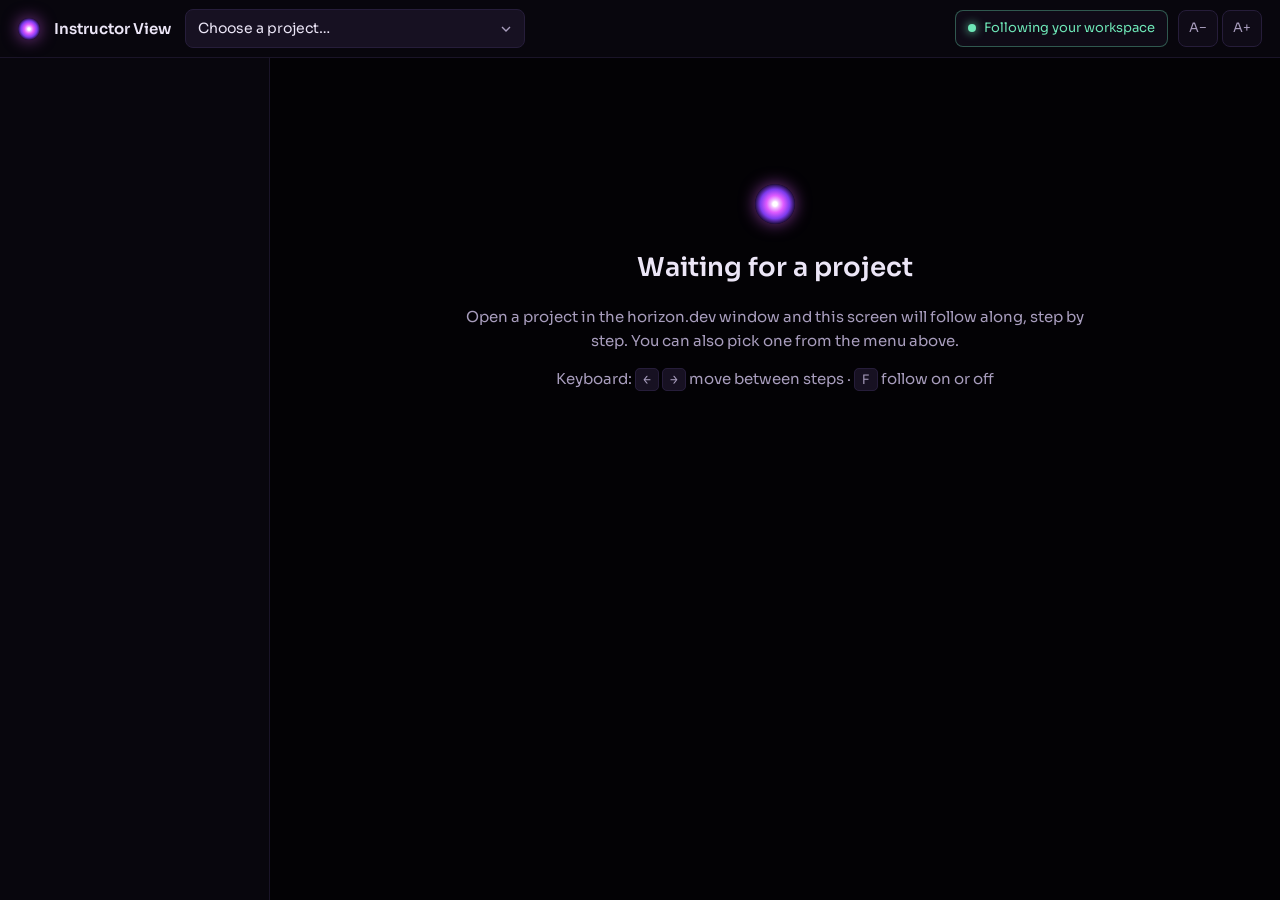
<file: hiamanda-dev/instructor.html>
<!doctype html>
<html lang="en">
<head>
  <meta charset="utf-8">
  <meta name="viewport" content="width=device-width, initial-scale=1">
  <title>Instructor View · horizon.dev</title>
  <meta name="robots" content="noindex">
  <link rel="icon" href="img/favicon.svg" type="image/svg+xml">
  <link rel="preconnect" href="https://fonts.googleapis.com">
  <link rel="preconnect" href="https://fonts.gstatic.com" crossorigin>
  <link href="https://fonts.googleapis.com/css2?family=Bebas+Neue&family=Caveat:wght@600;700&family=Chakra+Petch:wght@500;600&family=Fraunces:ital,opsz,wght@0,9..144,600;1,9..144,500&family=Fredoka:wght@500;600&family=JetBrains+Mono:wght@400;500;600&family=Julius+Sans+One&family=Sora:wght@300;400;500;600;700&display=swap" rel="stylesheet">
  <link rel="stylesheet" href="css/base.css">
  <link rel="stylesheet" href="css/instructor.css">
</head>
<body>
  <header class="it-top">
    <span class="mark" aria-hidden="true"></span>
    <div class="it-brand">Instructor View</div>
    <label class="it-select">
      <span class="sr-only">Project</span>
      <select id="project-select"></select>
    </label>
    <div class="it-top-right">
      <button class="it-jump" id="jump" hidden></button>
      <button class="it-follow is-on" id="follow" aria-pressed="true" title="Keyboard: F">
        <span class="dot"></span><span id="follow-text">Following your workspace</span>
      </button>
      <div class="it-size" role="group" aria-label="Text size">
        <button id="size-down" aria-label="Smaller text">A−</button>
        <button id="size-up" aria-label="Bigger text">A+</button>
      </div>
    </div>
  </header>
  <div class="it-body">
    <nav class="it-rail" id="rail" aria-label="Steps"></nav>
    <main class="it-main" id="main" tabindex="-1"></main>
  </div>
  <div class="toast" id="toast" role="status" aria-live="polite"></div>

  <script src="js/projects.js"></script>
  <script src="js/talk.js"></script>
  <script src="js/worlds.js"></script>
  <script src="js/instructor.js"></script>
</body>
</html>
</file>
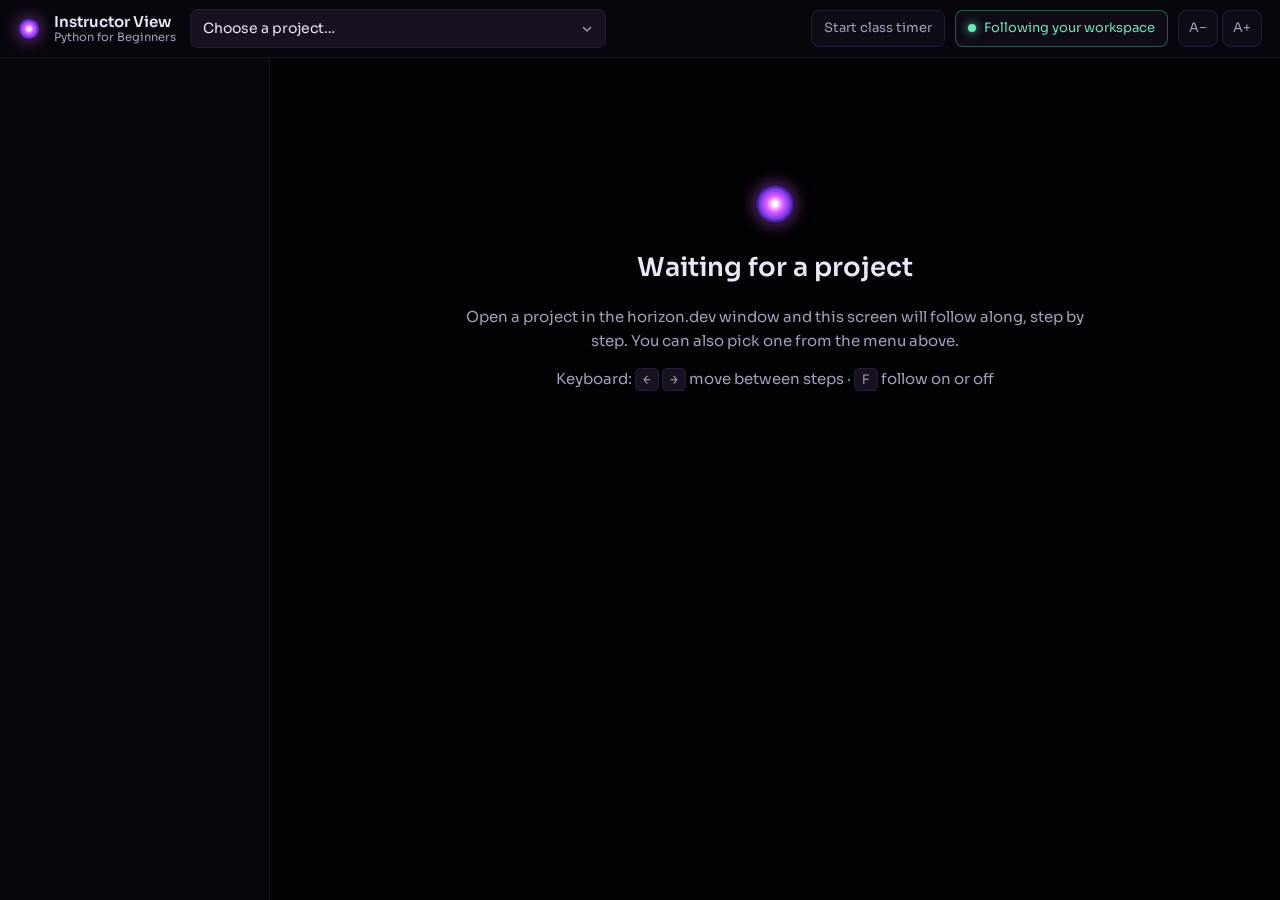
<file: hiamanda-dev/hiamanda-dev/instructor.html>
<!doctype html>
<html lang="en">
<head>
  <meta charset="utf-8">
  <meta name="viewport" content="width=device-width, initial-scale=1">
  <title>Instructor View · horizon.dev</title>
  <meta name="robots" content="noindex">
  <link rel="icon" href="img/favicon.svg" type="image/svg+xml">
  <link rel="preconnect" href="https://fonts.googleapis.com">
  <link rel="preconnect" href="https://fonts.gstatic.com" crossorigin>
  <link href="https://fonts.googleapis.com/css2?family=Bebas+Neue&family=Caveat:wght@600;700&family=Chakra+Petch:wght@500;600&family=Fraunces:ital,opsz,wght@0,9..144,600;1,9..144,500&family=Fredoka:wght@500;600&family=JetBrains+Mono:wght@400;500;600&family=Julius+Sans+One&family=Sora:wght@300;400;500;600;700&display=swap" rel="stylesheet">
  <link rel="stylesheet" href="css/base.css">
  <link rel="stylesheet" href="css/instructor.css">
</head>
<body>
  <header class="it-top">
    <span class="mark" aria-hidden="true"></span>
    <div class="it-brand">Instructor View<span>Python for Beginners</span></div>
    <label class="it-select">
      <span class="sr-only">Project</span>
      <select id="project-select"></select>
    </label>
    <div class="it-top-right">
      <button class="it-timer" id="class-timer" title="Track class time against the run of show">Start class timer</button>
      <button class="it-jump" id="jump" hidden></button>
      <button class="it-follow is-on" id="follow" aria-pressed="true" title="Keyboard: F">
        <span class="dot"></span><span id="follow-text">Following your workspace</span>
      </button>
      <div class="it-size" role="group" aria-label="Text size">
        <button id="size-down" aria-label="Smaller text">A−</button>
        <button id="size-up" aria-label="Bigger text">A+</button>
      </div>
    </div>
  </header>
  <div class="it-body">
    <nav class="it-rail" id="rail" aria-label="Steps"></nav>
    <main class="it-main" id="main" tabindex="-1"></main>
  </div>
  <div class="toast" id="toast" role="status" aria-live="polite"></div>

  <script src="js/projects.js"></script>
  <script src="js/talk.js"></script>
  <script src="js/worlds.js"></script>
  <script src="js/class.js"></script>
  <script src="js/instructor.js"></script>
</body>
</html>
</file>
<file: hiamanda-dev/css/base.css>
/* horizon.dev — shared tokens and base styles */
:root {
  --void: #030205;
  --ink-1: #08060d;
  --ink-2: #0f0b17;
  --ink-3: #171122;
  --ink-4: #211933;
  --line: #261d3a;
  --line-soft: #1a1428;

  --violet-900: #2a0f5c;
  --violet-700: #4c1d95;
  --violet-500: #7c3aed;
  --violet-400: #9d6bff;
  --violet-300: #bb98ff;
  --violet-100: #e6dbff;
  --plasma: #e05cff;

  /* accent channels so a project world can recolor everything */
  --a400-rgb: 157, 107, 255;
  --a500-rgb: 124, 58, 237;
  --a700-rgb: 76, 29, 149;
  --plasma-rgb: 224, 92, 255;
  --void-rgb: 3, 2, 5;
  --card-rgb: 15, 11, 23;
  --card-bg: #110c1b;
  --card-deep: #0c0814;
  --editor-bg: #07050c;
  --glow-hi: #f3c6ff;
  --btn-top: #8b4dff;
  --btn-bot: #6a2ee0;
  --btn-border: #9a63ff;
  --on-accent: #ffffff;
  --font-world: var(--font-ui);
  --world-weight: 600;
  --world-track: -0.02em;
  --tok-kw: #c792ff; --tok-str: #f2b8ff; --tok-num: #ffbf73; --tok-com: #6f6585; --tok-fn: #8fd6ff;

  --text: #ece6f7;
  --text-dim: #a89dbd;
  --text-faint: #6f6585;

  --ok: #6ee7b7;
  --ok-ink: #0d2a20;
  --bad: #ff7a93;
  --bad-ink: #2b0d15;
  --warn: #ffbf73;

  --font-title: "Julius Sans One", "Sora", system-ui, sans-serif;
  --font-ui: "Sora", system-ui, -apple-system, "Segoe UI", sans-serif;
  --font-code: "JetBrains Mono", ui-monospace, "SF Mono", Menlo, Consolas, monospace;

  --r-sm: 6px;
  --r-md: 10px;
  --r-lg: 16px;
  --ease-out: cubic-bezier(.2, .8, .2, 1);
  --glow: 0 0 0 1px rgba(157, 107, 255, .35), 0 8px 40px -8px rgba(124, 58, 237, .55);
  color-scheme: dark;
}

*, *::before, *::after { box-sizing: border-box; }
html, body { height: 100%; margin: 0; }
body {
  background: var(--void);
  color: var(--text);
  font-family: var(--font-ui);
  font-size: 15px;
  line-height: 1.55;
  -webkit-font-smoothing: antialiased;
  overflow: hidden;
}
button { font: inherit; color: inherit; cursor: pointer; }
a { color: var(--violet-300); }
code, pre, kbd { font-family: var(--font-code); }
::selection { background: rgba(var(--a400-rgb), .4); }
:focus-visible { outline: 2px solid var(--violet-400); outline-offset: 2px; border-radius: 4px; }
[hidden] { display: none !important; }
.sr-only { position: absolute; width: 1px; height: 1px; padding: 0; margin: -1px; overflow: hidden; clip: rect(0, 0, 0, 0); border: 0; }

/* scrollbars */
* { scrollbar-width: thin; scrollbar-color: var(--ink-4) transparent; }
*::-webkit-scrollbar { width: 10px; height: 10px; }
*::-webkit-scrollbar-thumb { background: var(--ink-4); border-radius: 10px; border: 3px solid transparent; background-clip: padding-box; }

/* buttons */
.btn {
  display: inline-flex; align-items: center; gap: .5em; justify-content: center;
  border: 1px solid var(--line); background: var(--ink-3); color: var(--text);
  padding: .62em 1.1em; border-radius: var(--r-sm); font-weight: 500; font-size: 14px;
  transition: background .15s, border-color .15s, transform .1s, box-shadow .15s;
  white-space: nowrap;
}
.btn:hover { background: var(--ink-4); border-color: var(--line); }
.btn:active { transform: translateY(1px); }
.btn svg { width: 16px; height: 16px; flex: none; }
.btn-primary {
  background: linear-gradient(180deg, var(--btn-top), var(--btn-bot));
  border-color: var(--btn-border); color: var(--on-accent);
  box-shadow: 0 0 0 1px rgba(255, 255, 255, .06) inset, 0 6px 24px -6px rgba(var(--a500-rgb), .8);
}
.btn-primary:hover { filter: brightness(1.1); border-color: var(--violet-300); }
.btn-ok { background: linear-gradient(180deg, #4fd6a2, #2fae7f); border-color: #74e8bb; color: #04140d; font-weight: 600; }
.btn-ok:hover { background: linear-gradient(180deg, #62e3b0, #38bb8a); border-color: #96f0cc; }
.btn-ghost { background: transparent; border-color: transparent; color: var(--text-dim); }
.btn-ghost:hover { background: var(--ink-3); color: var(--text); border-color: var(--line); }
.btn-lg { font-size: 15px; padding: .78em 1.4em; }
.icon-btn {
  display: inline-grid; place-items: center; width: 34px; height: 34px;
  border-radius: 8px; border: 1px solid transparent; background: transparent; color: var(--text-dim);
  transition: background .15s, color .15s;
}
.icon-btn:hover { background: var(--ink-3); color: var(--text); }
.icon-btn svg { width: 18px; height: 18px; }

.chip {
  display: inline-flex; align-items: center; gap: .4em;
  font-size: 12px; line-height: 1; padding: .45em .7em; border-radius: 999px;
  background: rgba(var(--a400-rgb), .1); color: var(--violet-100); border: 1px solid rgba(var(--a400-rgb), .22);
  white-space: nowrap;
}
.chip svg { width: 13px; height: 13px; }
.chip.lvl-beginner { background: rgba(110, 231, 183, .08); color: #b8f3d9; border-color: rgba(110, 231, 183, .25); }
.chip.lvl-intermediate { background: rgba(255, 191, 115, .08); color: #ffd9ab; border-color: rgba(255, 191, 115, .25); }
.chip.plain { background: transparent; border-color: var(--line); color: var(--text-dim); }

/* syntax colors shared by editor theme and instructor code blocks */
.tok-kw { color: var(--tok-kw); }
.tok-str { color: var(--tok-str); }
.tok-num { color: var(--tok-num); }
.tok-com { color: var(--tok-com); font-style: italic; }
.tok-fn { color: var(--tok-fn); }

@media (prefers-reduced-motion: reduce) {
  *, *::before, *::after { animation-duration: .001ms !important; animation-iteration-count: 1 !important; transition-duration: .001ms !important; }
}
.btn:disabled { opacity: .4; cursor: default; pointer-events: none; }
</file>
<file: hiamanda-dev/css/instructor.css>
/* horizon.dev — Instructor View (second monitor) */
body { display: flex; flex-direction: column; height: 100vh; --scale: 1; }
.mark {
  width: 22px; height: 22px; border-radius: 50%; flex: none;
  background: radial-gradient(circle, #fff 0 8%, var(--glow-hi) 14%, var(--plasma) 30%, var(--violet-500) 52%, rgba(var(--a700-rgb), .3) 72%, transparent 74%);
  box-shadow: 0 0 16px rgba(var(--plasma-rgb), .55);
}
.it-top { height: 58px; flex: none; display: flex; align-items: center; gap: 14px; padding: 0 18px; background: var(--ink-1); border-bottom: 1px solid var(--line-soft); }
.it-brand { font-weight: 600; font-size: 15px; }
.it-select select {
  appearance: none; background: var(--ink-3) url("data:image/svg+xml,%3Csvg xmlns='http://www.w3.org/2000/svg' viewBox='0 0 24 24'%3E%3Cpath fill='none' stroke='%23a89dbd' stroke-width='2' d='m6 9 6 6 6-6'/%3E%3C/svg%3E") no-repeat right 10px center / 16px;
  color: var(--text); border: 1px solid var(--line); border-radius: 8px; padding: 8px 36px 8px 12px; font: inherit; font-size: 14px;
}
.it-top-right { margin-left: auto; display: flex; align-items: center; gap: 10px; }
.it-follow, .it-jump, .it-size button {
  border: 1px solid var(--line); background: var(--ink-2); color: var(--text-dim); border-radius: 8px; padding: 7px 12px; font-size: 13px;
  display: inline-flex; align-items: center; gap: 8px;
}
.it-follow .dot { width: 8px; height: 8px; border-radius: 50%; background: var(--text-faint); }
.it-follow.is-on { color: var(--ok); border-color: rgba(110, 231, 183, .35); }
.it-follow.is-on .dot { background: var(--ok); box-shadow: 0 0 10px var(--ok); animation: blink 2s infinite; }
@keyframes blink { 50% { opacity: .4; } }
.it-jump { color: #fff; background: var(--violet-700); border-color: var(--violet-500); }
.it-jump[hidden] { display: none; }
.it-size { display: flex; gap: 4px; }
.it-size button { padding: 7px 10px; }
.it-size button:hover, .it-follow:hover { color: var(--text); background: var(--ink-3); }

.it-body { flex: 1; display: flex; min-height: 0; }
.it-rail { width: 270px; flex: none; overflow-y: auto; border-right: 1px solid var(--line-soft); background: var(--ink-1); padding: 14px 10px 40px; }
.rail-item {
  width: 100%; display: flex; align-items: flex-start; gap: 12px; text-align: left; border: 0; background: none;
  padding: 9px 10px; border-radius: 8px; color: var(--text-dim); font-size: 13.5px; line-height: 1.35; position: relative;
}
.rail-item:hover { background: var(--ink-3); color: var(--text); }
.rail-item.is-active { background: rgba(var(--a500-rgb), .2); color: #fff; }
.rail-num { flex: none; width: 24px; height: 24px; border-radius: 6px; display: grid; place-items: center; font: 600 11.5px/1 var(--font-code); background: var(--ink-3); color: var(--text-dim); }
.rail-item.is-active .rail-num { background: var(--violet-500); color: #fff; }
.rail-item.is-live::after { content: "live"; position: absolute; right: 8px; top: 10px; font-size: 10.5px; color: var(--ok); border: 1px solid rgba(110, 231, 183, .4); padding: 1px 6px; border-radius: 99px; }
.rail-item.is-live { padding-right: 46px; }
.rail-gap { height: 1px; background: var(--line-soft); margin: 8px 10px; }

.it-main { flex: 1; overflow-y: auto; padding: 36px clamp(24px, 4vw, 64px) 80px; outline: none; }
.it-wrap { max-width: 980px; margin: 0 auto; font-size: calc(16px * var(--scale)); }
.it-kicker { color: var(--violet-300); font-size: .88em; margin: 0 0 6px; }
.it-wrap h1 { margin: 0 0 6px; font-size: 2.1em; line-height: 1.1; letter-spacing: -.02em; font-weight: 600; }
.it-task { color: var(--text-dim); margin: 0 0 26px; font-size: 1em; }
.it-task b { color: var(--text); font-weight: 500; }

.it-two { display: grid; grid-template-columns: 1fr 1fr; gap: 16px; margin-bottom: 22px; }
.it-box { background: var(--ink-2); border: 1px solid var(--line-soft); border-radius: 12px; padding: 16px 20px; }
.it-box h2, .it-talk h2, .it-see h2, .it-code-head h2 { font-size: .82em; font-weight: 600; color: var(--violet-300); margin: 0 0 10px; letter-spacing: .02em; }
.it-box ul { margin: 0; padding-left: 1.1em; display: grid; gap: 6px; }
.it-box li { line-height: 1.5; }
.it-box li::marker { color: var(--violet-400); }

.it-code { border: 1px solid var(--line); border-radius: 12px; overflow: hidden; margin-bottom: 22px; background: var(--editor-bg); }
.it-code-head { display: flex; align-items: center; gap: 12px; padding: 10px 12px 10px 18px; background: var(--ink-2); border-bottom: 1px solid var(--line-soft); }
.it-code-head h2 { margin: 0; }
.it-code-head .file { font: 12.5px var(--font-code); color: var(--text-faint); }
.it-copy { margin-left: auto; }
.it-code pre { margin: 0; padding: 18px 20px; overflow-x: auto; font-size: calc(15.5px * var(--scale)); line-height: 1.7; counter-reset: ln; }
.it-code pre .ln { display: block; padding-left: 3em; position: relative; }
.it-code pre .ln::before { counter-increment: ln; content: counter(ln); position: absolute; left: 0; width: 2em; text-align: right; color: var(--line); }

.it-talk { position: relative; background: linear-gradient(180deg, rgba(var(--a700-rgb), .18), rgba(var(--card-rgb), .6)); border: 1px solid rgba(var(--a400-rgb), .25); border-radius: 12px; padding: 20px 26px 22px 30px; margin-bottom: 22px; }
.it-talk::before { content: ""; position: absolute; left: 0; top: 16px; bottom: 16px; width: 3px; border-radius: 3px; background: linear-gradient(var(--violet-400), var(--plasma)); }
.it-talk p { margin: 0 0 .9em; font-size: 1.16em; line-height: 1.7; color: var(--text); max-width: 70ch; }
.it-talk p:last-child { margin-bottom: 0; }
.it-see { background: var(--ink-2); border: 1px solid var(--line-soft); border-radius: 12px; padding: 14px 20px; margin-bottom: 22px; }
.it-see p { margin: 0; color: var(--text-dim); }
.it-files { display: flex; flex-wrap: wrap; gap: 8px; }
.it-recap { margin: 0; padding: 0; list-style: none; display: grid; grid-template-columns: 1fr 1fr; gap: 8px 20px; }
.it-recap li::before { content: "✓  "; color: var(--ok); }
.it-nav { display: flex; justify-content: space-between; gap: 12px; margin-top: 10px; }
.it-empty { max-width: 640px; margin: 10vh auto; text-align: center; color: var(--text-dim); }
.it-empty h1 { color: var(--text); font-size: 26px; font-weight: 600; }
.it-empty kbd { background: var(--ink-3); border: 1px solid var(--line); border-radius: 5px; padding: 2px 7px; font-size: 13px; }

.toast {
  position: fixed; left: 50%; bottom: 24px; transform: translate(-50%, 20px); opacity: 0;
  background: var(--ink-3); border: 1px solid var(--line); padding: 10px 16px; border-radius: 9px; font-size: 13.5px; transition: .25s; pointer-events: none;
}
.toast.show { opacity: 1; transform: translate(-50%, 0); }
.it-main.flash .it-wrap { animation: flash .5s var(--ease-out); }
@keyframes flash { from { opacity: .3; transform: translateY(6px); } }

@media (max-width: 820px) {
  .it-rail { display: none; }
  .it-two, .it-recap { grid-template-columns: 1fr; }
  #follow-text { display: none; }
}

.it-ask {
  margin: 4px 0 10px; font-size: 1.3em; line-height: 1.45; font-weight: 500; color: #fff;
  padding: 14px 18px; border-radius: 12px; background: rgba(var(--a500-rgb), .14); border: 1px solid rgba(var(--a400-rgb), .3);
}
.it-terms { margin: 0; display: grid; grid-template-columns: auto 1fr; gap: 7px 14px; align-items: baseline; }
.it-terms dt { font-family: var(--font-code); font-size: .88em; color: var(--violet-100); background: var(--ink-3); padding: 2px 7px; border-radius: 5px; justify-self: start; }
.it-terms dd { margin: 0; color: var(--text-dim); line-height: 1.45; }

.world-title { font-family: var(--font-world); font-weight: var(--world-weight); letter-spacing: var(--world-track); }
.it-wrap h1.world-title { font-size: calc(2.1em * var(--world-scale)); line-height: 1.05; }
body { background: var(--void); transition: background .4s; }
</file>
<file: hiamanda-dev/hiamanda-dev/css/base.css>
/* horizon.dev — shared tokens and base styles */
:root {
  --void: #030205;
  --ink-1: #08060d;
  --ink-2: #0f0b17;
  --ink-3: #171122;
  --ink-4: #211933;
  --line: #261d3a;
  --line-soft: #1a1428;

  --violet-900: #2a0f5c;
  --violet-700: #4c1d95;
  --violet-500: #7c3aed;
  --violet-400: #9d6bff;
  --violet-300: #bb98ff;
  --violet-100: #e6dbff;
  --plasma: #e05cff;

  /* accent channels so a project world can recolor everything */
  --a400-rgb: 157, 107, 255;
  --a500-rgb: 124, 58, 237;
  --a700-rgb: 76, 29, 149;
  --plasma-rgb: 224, 92, 255;
  --void-rgb: 3, 2, 5;
  --card-rgb: 15, 11, 23;
  --card-bg: #110c1b;
  --card-deep: #0c0814;
  --editor-bg: #07050c;
  --glow-hi: #f3c6ff;
  --btn-top: #8b4dff;
  --btn-bot: #6a2ee0;
  --btn-border: #9a63ff;
  --on-accent: #ffffff;
  --font-world: var(--font-ui);
  --world-weight: 600;
  --world-track: -0.02em;
  --tok-kw: #c792ff; --tok-str: #f2b8ff; --tok-num: #ffbf73; --tok-com: #6f6585; --tok-fn: #8fd6ff;

  --text: #ece6f7;
  --text-dim: #a89dbd;
  --text-faint: #6f6585;

  --ok: #6ee7b7;
  --ok-ink: #0d2a20;
  --bad: #ff7a93;
  --bad-ink: #2b0d15;
  --warn: #ffbf73;

  --font-title: "Julius Sans One", "Sora", system-ui, sans-serif;
  --font-ui: "Sora", system-ui, -apple-system, "Segoe UI", sans-serif;
  --font-code: "JetBrains Mono", ui-monospace, "SF Mono", Menlo, Consolas, monospace;

  --r-sm: 6px;
  --r-md: 10px;
  --r-lg: 16px;
  --ease-out: cubic-bezier(.2, .8, .2, 1);
  --glow: 0 0 0 1px rgba(157, 107, 255, .35), 0 8px 40px -8px rgba(124, 58, 237, .55);
  color-scheme: dark;
}

*, *::before, *::after { box-sizing: border-box; }
html, body { height: 100%; margin: 0; }
body {
  background: var(--void);
  color: var(--text);
  font-family: var(--font-ui);
  font-size: 15px;
  line-height: 1.55;
  -webkit-font-smoothing: antialiased;
  overflow: hidden;
}
button { font: inherit; color: inherit; cursor: pointer; }
a { color: var(--violet-300); }
code, pre, kbd { font-family: var(--font-code); }
::selection { background: rgba(var(--a400-rgb), .4); }
:focus-visible { outline: 2px solid var(--violet-400); outline-offset: 2px; border-radius: 4px; }
[hidden] { display: none !important; }
.sr-only { position: absolute; width: 1px; height: 1px; padding: 0; margin: -1px; overflow: hidden; clip: rect(0, 0, 0, 0); border: 0; }

/* scrollbars */
* { scrollbar-width: thin; scrollbar-color: var(--ink-4) transparent; }
*::-webkit-scrollbar { width: 10px; height: 10px; }
*::-webkit-scrollbar-thumb { background: var(--ink-4); border-radius: 10px; border: 3px solid transparent; background-clip: padding-box; }

/* buttons */
.btn {
  display: inline-flex; align-items: center; gap: .5em; justify-content: center;
  border: 1px solid var(--line); background: var(--ink-3); color: var(--text);
  padding: .62em 1.1em; border-radius: var(--r-sm); font-weight: 500; font-size: 14px;
  transition: background .15s, border-color .15s, transform .1s, box-shadow .15s;
  white-space: nowrap;
}
.btn:hover { background: var(--ink-4); border-color: var(--line); }
.btn:active { transform: translateY(1px); }
.btn svg { width: 16px; height: 16px; flex: none; }
.btn-primary {
  background: linear-gradient(180deg, var(--btn-top), var(--btn-bot));
  border-color: var(--btn-border); color: var(--on-accent);
  box-shadow: 0 0 0 1px rgba(255, 255, 255, .06) inset, 0 6px 24px -6px rgba(var(--a500-rgb), .8);
}
.btn-primary:hover { filter: brightness(1.1); border-color: var(--violet-300); }
.btn-ok { background: linear-gradient(180deg, #4fd6a2, #2fae7f); border-color: #74e8bb; color: #04140d; font-weight: 600; }
.btn-ok:hover { background: linear-gradient(180deg, #62e3b0, #38bb8a); border-color: #96f0cc; }
.btn-ghost { background: transparent; border-color: transparent; color: var(--text-dim); }
.btn-ghost:hover { background: var(--ink-3); color: var(--text); border-color: var(--line); }
.btn-lg { font-size: 15px; padding: .78em 1.4em; }
.icon-btn {
  display: inline-grid; place-items: center; width: 34px; height: 34px;
  border-radius: 8px; border: 1px solid transparent; background: transparent; color: var(--text-dim);
  transition: background .15s, color .15s;
}
.icon-btn:hover { background: var(--ink-3); color: var(--text); }
.icon-btn svg { width: 18px; height: 18px; }

.chip {
  display: inline-flex; align-items: center; gap: .4em;
  font-size: 12px; line-height: 1; padding: .45em .7em; border-radius: 999px;
  background: rgba(var(--a400-rgb), .1); color: var(--violet-100); border: 1px solid rgba(var(--a400-rgb), .22);
  white-space: nowrap;
}
.chip svg { width: 13px; height: 13px; }
.chip.lvl-beginner { background: rgba(110, 231, 183, .08); color: #b8f3d9; border-color: rgba(110, 231, 183, .25); }
.chip.lvl-intermediate { background: rgba(255, 191, 115, .08); color: #ffd9ab; border-color: rgba(255, 191, 115, .25); }
.chip.plain { background: transparent; border-color: var(--line); color: var(--text-dim); }

/* syntax colors shared by editor theme and instructor code blocks */
.tok-kw { color: var(--tok-kw); }
.tok-str { color: var(--tok-str); }
.tok-num { color: var(--tok-num); }
.tok-com { color: var(--tok-com); font-style: italic; }
.tok-fn { color: var(--tok-fn); }

@media (prefers-reduced-motion: reduce) {
  *, *::before, *::after { animation-duration: .001ms !important; animation-iteration-count: 1 !important; transition-duration: .001ms !important; }
}
.btn:disabled { opacity: .4; cursor: default; pointer-events: none; }
</file>
<file: hiamanda-dev/hiamanda-dev/css/instructor.css>
/* horizon.dev — Instructor View (second monitor) */
body { display: flex; flex-direction: column; height: 100vh; --scale: 1; }
.mark {
  width: 22px; height: 22px; border-radius: 50%; flex: none;
  background: radial-gradient(circle, #fff 0 8%, var(--glow-hi) 14%, var(--plasma) 30%, var(--violet-500) 52%, rgba(var(--a700-rgb), .3) 72%, transparent 74%);
  box-shadow: 0 0 16px rgba(var(--plasma-rgb), .55);
}
.it-top { height: 58px; flex: none; display: flex; align-items: center; gap: 14px; padding: 0 18px; background: var(--ink-1); border-bottom: 1px solid var(--line-soft); }
.it-brand { font-weight: 600; font-size: 15px; }
.it-select select {
  appearance: none; background: var(--ink-3) url("data:image/svg+xml,%3Csvg xmlns='http://www.w3.org/2000/svg' viewBox='0 0 24 24'%3E%3Cpath fill='none' stroke='%23a89dbd' stroke-width='2' d='m6 9 6 6 6-6'/%3E%3C/svg%3E") no-repeat right 10px center / 16px;
  color: var(--text); border: 1px solid var(--line); border-radius: 8px; padding: 8px 36px 8px 12px; font: inherit; font-size: 14px;
}
.it-top-right { margin-left: auto; display: flex; align-items: center; gap: 10px; }
.it-follow, .it-jump, .it-size button {
  border: 1px solid var(--line); background: var(--ink-2); color: var(--text-dim); border-radius: 8px; padding: 7px 12px; font-size: 13px;
  display: inline-flex; align-items: center; gap: 8px;
}
.it-follow .dot { width: 8px; height: 8px; border-radius: 50%; background: var(--text-faint); }
.it-follow.is-on { color: var(--ok); border-color: rgba(110, 231, 183, .35); }
.it-follow.is-on .dot { background: var(--ok); box-shadow: 0 0 10px var(--ok); animation: blink 2s infinite; }
@keyframes blink { 50% { opacity: .4; } }
.it-jump { color: #fff; background: var(--violet-700); border-color: var(--violet-500); }
.it-jump[hidden] { display: none; }
.it-size { display: flex; gap: 4px; }
.it-size button { padding: 7px 10px; }
.it-size button:hover, .it-follow:hover { color: var(--text); background: var(--ink-3); }

.it-body { flex: 1; display: flex; min-height: 0; }
.it-rail { width: 270px; flex: none; overflow-y: auto; border-right: 1px solid var(--line-soft); background: var(--ink-1); padding: 14px 10px 40px; }
.rail-item {
  width: 100%; display: flex; align-items: flex-start; gap: 12px; text-align: left; border: 0; background: none;
  padding: 9px 10px; border-radius: 8px; color: var(--text-dim); font-size: 13.5px; line-height: 1.35; position: relative;
}
.rail-item:hover { background: var(--ink-3); color: var(--text); }
.rail-item.is-active { background: rgba(var(--a500-rgb), .2); color: #fff; }
.rail-num { flex: none; width: 24px; height: 24px; border-radius: 6px; display: grid; place-items: center; font: 600 11.5px/1 var(--font-code); background: var(--ink-3); color: var(--text-dim); }
.rail-item.is-active .rail-num { background: var(--violet-500); color: #fff; }
.rail-item.is-live::after { content: "live"; position: absolute; right: 8px; top: 10px; font-size: 10.5px; color: var(--ok); border: 1px solid rgba(110, 231, 183, .4); padding: 1px 6px; border-radius: 99px; }
.rail-item.is-live { padding-right: 46px; }
.rail-gap { height: 1px; background: var(--line-soft); margin: 8px 10px; }

.it-main { flex: 1; overflow-y: auto; padding: 36px clamp(24px, 4vw, 64px) 80px; outline: none; }
.it-wrap { max-width: 980px; margin: 0 auto; font-size: calc(16px * var(--scale)); }
.it-kicker { color: var(--violet-300); font-size: .88em; margin: 0 0 6px; }
.it-wrap h1 { margin: 0 0 6px; font-size: 2.1em; line-height: 1.1; letter-spacing: -.02em; font-weight: 600; }
.it-task { color: var(--text-dim); margin: 0 0 26px; font-size: 1em; }
.it-task b { color: var(--text); font-weight: 500; }

.it-two { display: grid; grid-template-columns: 1fr 1fr; gap: 16px; margin-bottom: 22px; }
.it-box { background: var(--ink-2); border: 1px solid var(--line-soft); border-radius: 12px; padding: 16px 20px; }
.it-box h2, .it-talk h2, .it-see h2, .it-code-head h2 { font-size: .82em; font-weight: 600; color: var(--violet-300); margin: 0 0 10px; letter-spacing: .02em; }
.it-box ul { margin: 0; padding-left: 1.1em; display: grid; gap: 6px; }
.it-box li { line-height: 1.5; }
.it-box li::marker { color: var(--violet-400); }

.it-code { border: 1px solid var(--line); border-radius: 12px; overflow: hidden; margin-bottom: 22px; background: var(--editor-bg); }
.it-code-head { display: flex; align-items: center; gap: 12px; padding: 10px 12px 10px 18px; background: var(--ink-2); border-bottom: 1px solid var(--line-soft); }
.it-code-head h2 { margin: 0; }
.it-code-head .file { font: 12.5px var(--font-code); color: var(--text-faint); }
.it-copy { margin-left: auto; }
.it-code pre { margin: 0; padding: 18px 20px; overflow-x: auto; font-size: calc(15.5px * var(--scale)); line-height: 1.7; counter-reset: ln; }
.it-code pre .ln { display: block; padding-left: 3em; position: relative; }
.it-code pre .ln::before { counter-increment: ln; content: counter(ln); position: absolute; left: 0; width: 2em; text-align: right; color: var(--line); }

.it-talk { position: relative; background: linear-gradient(180deg, rgba(var(--a700-rgb), .18), rgba(var(--card-rgb), .6)); border: 1px solid rgba(var(--a400-rgb), .25); border-radius: 12px; padding: 20px 26px 22px 30px; margin-bottom: 22px; }
.it-talk::before { content: ""; position: absolute; left: 0; top: 16px; bottom: 16px; width: 3px; border-radius: 3px; background: linear-gradient(var(--violet-400), var(--plasma)); }
.it-talk p { margin: 0 0 .9em; font-size: 1.16em; line-height: 1.7; color: var(--text); max-width: 70ch; }
.it-talk p:last-child { margin-bottom: 0; }
.it-see { background: var(--ink-2); border: 1px solid var(--line-soft); border-radius: 12px; padding: 14px 20px; margin-bottom: 22px; }
.it-see p { margin: 0; color: var(--text-dim); }
.it-files { display: flex; flex-wrap: wrap; gap: 8px; }
.it-recap { margin: 0; padding: 0; list-style: none; display: grid; grid-template-columns: 1fr 1fr; gap: 8px 20px; }
.it-recap li::before { content: "✓  "; color: var(--ok); }
.it-nav { display: flex; justify-content: space-between; gap: 12px; margin-top: 10px; }
.it-empty { max-width: 640px; margin: 10vh auto; text-align: center; color: var(--text-dim); }
.it-empty h1 { color: var(--text); font-size: 26px; font-weight: 600; }
.it-empty kbd { background: var(--ink-3); border: 1px solid var(--line); border-radius: 5px; padding: 2px 7px; font-size: 13px; }

.toast {
  position: fixed; left: 50%; bottom: 24px; transform: translate(-50%, 20px); opacity: 0;
  background: var(--ink-3); border: 1px solid var(--line); padding: 10px 16px; border-radius: 9px; font-size: 13.5px; transition: .25s; pointer-events: none;
}
.toast.show { opacity: 1; transform: translate(-50%, 0); }
.it-main.flash .it-wrap { animation: flash .5s var(--ease-out); }
@keyframes flash { from { opacity: .3; transform: translateY(6px); } }

@media (max-width: 820px) {
  .it-rail { display: none; }
  .it-two, .it-recap { grid-template-columns: 1fr; }
  #follow-text { display: none; }
}

.it-ask {
  margin: 4px 0 10px; font-size: 1.3em; line-height: 1.45; font-weight: 500; color: #fff;
  padding: 14px 18px; border-radius: 12px; background: rgba(var(--a500-rgb), .14); border: 1px solid rgba(var(--a400-rgb), .3);
}
.it-terms { margin: 0; display: grid; grid-template-columns: auto 1fr; gap: 7px 14px; align-items: baseline; }
.it-terms dt { font-family: var(--font-code); font-size: .88em; color: var(--violet-100); background: var(--ink-3); padding: 2px 7px; border-radius: 5px; justify-self: start; }
.it-terms dd { margin: 0; color: var(--text-dim); line-height: 1.45; }

.world-title { font-family: var(--font-world); font-weight: var(--world-weight); letter-spacing: var(--world-track); }
.it-wrap h1.world-title { font-size: calc(2.1em * var(--world-scale)); line-height: 1.05; }
body { background: var(--void); transition: background .4s; }

/* ---------- live class layout ---------- */
.it-brand { display: flex; flex-direction: column; line-height: 1.15; }
.it-brand span { font-size: 11.5px; font-weight: 400; color: var(--text-dim); }
.it-timer { border: 1px solid var(--line); background: var(--ink-2); color: var(--text-dim); border-radius: 8px; padding: 7px 12px; font-size: 13px; font-variant-numeric: tabular-nums; }
.it-timer:hover { color: var(--text); background: var(--ink-3); }
.it-timer.is-on { color: var(--violet-100); border-color: rgba(var(--a400-rgb), .5); background: rgba(var(--a500-rgb), .15); }
.rail-head { padding: 6px 10px 14px; font-size: 12px; color: var(--text-dim); display: flex; flex-direction: column; gap: 2px; }
.rail-head b { font-size: 15px; color: var(--text); font-weight: 600; }
.rail-title { display: flex; flex-direction: column; gap: 1px; }
.rail-title small { font-size: 11px; color: var(--text-faint); }
.it-sub { margin: 0 0 22px; color: var(--text-dim); }
.it-talk h2 { display: flex; justify-content: space-between; }
.it-lines { border-top: 1px solid var(--line-soft); padding: 14px 20px 18px; background: var(--ink-2); }
.it-lines h2 { font-size: .82em; font-weight: 600; color: var(--violet-300); margin: 0 0 10px; }
.it-lines dl { margin: 0; display: grid; grid-template-columns: minmax(0, max-content) 1fr; gap: 9px 18px; align-items: baseline; }
.it-lines dt { margin: 0; max-width: 46ch; }
.it-lines dt code { font-size: .86em; color: var(--violet-100); background: var(--ink-3); padding: 3px 7px; border-radius: 5px; white-space: pre-wrap; word-break: break-word; display: inline-block; }
.it-lines dd { margin: 0; color: var(--text); line-height: 1.5; }
.it-checkin .q { margin: 0 0 10px; font-size: 1.08em; line-height: 1.5; color: var(--text); font-weight: 500; }
.it-checkin details { color: var(--text-dim); }
.it-checkin summary { cursor: pointer; color: var(--violet-300); font-size: .9em; }
.it-checkin details p { margin: 8px 0 0; line-height: 1.5; }
.it-watch li { color: var(--text-dim); }
.it-takeaway { margin: 0 0 22px; padding: 14px 18px; border-radius: 12px; border: 1px dashed rgba(var(--a400-rgb), .45); font-size: 1.1em; color: var(--text); }
.it-takeaway b { display: block; font-size: .72em; color: var(--violet-300); margin-bottom: 2px; font-weight: 600; }
.it-ref { margin-bottom: 22px; }
.it-ref > summary { cursor: pointer; color: var(--text-dim); font-size: .9em; margin-bottom: 12px; }
.it-checklist { list-style: none; padding: 0 !important; }
.it-checklist label { display: flex; gap: 10px; align-items: flex-start; cursor: pointer; }
.it-checklist input { margin-top: .3em; accent-color: var(--violet-400); width: 16px; height: 16px; flex: none; }
.it-runshow { margin-bottom: 22px; }
.it-runshow table { width: 100%; border-collapse: collapse; }
.it-runshow td { padding: 6px 4px; border-bottom: 1px solid var(--line-soft); }
.it-runshow td.at { width: 64px; color: var(--text-faint); font-variant-numeric: tabular-nums; }
.it-runshow td.len { width: 70px; text-align: right; color: var(--text-dim); }
.it-ol { margin: 0; padding-left: 1.3em; display: grid; gap: 8px; }
.it-ol li { line-height: 1.5; }
.it-qa { margin-bottom: 12px; }
.it-qa b { display: block; font-weight: 600; color: var(--text); }
.it-qa p { margin: 3px 0 0; color: var(--text-dim); line-height: 1.5; }
.it-next { margin: 0 0 22px; padding: 14px 18px; border-radius: 12px; background: rgba(var(--a500-rgb), .12); border: 1px solid rgba(var(--a400-rgb), .3); }
.it-next b { color: var(--violet-300); }
@media (max-width: 820px) { .it-lines dl { grid-template-columns: 1fr; } .it-timer { display: none; } }

/* ---------- script broken into parts: say, then type right underneath ---------- */
.it-flow { display: grid; gap: 14px; margin-bottom: 14px; }
.it-beat, .it-run {
  background: linear-gradient(180deg, rgba(var(--a500-rgb), .12), rgba(var(--card-rgb), .55));
  border: 1px solid rgba(var(--a400-rgb), .22); border-radius: 12px; padding: 14px 22px 18px;
}
.it-run { margin-bottom: 22px; border-style: dashed; }
.it-beat-label { margin: 0 0 6px; font-size: .78em; font-weight: 600; color: var(--violet-300); letter-spacing: .02em; }
.it-say p { margin: 0 0 .7em; font-size: 1.16em; line-height: 1.65; color: var(--text); max-width: 70ch; }
.it-say p:last-child { margin-bottom: 0; }
.it-type { margin-top: 12px; border: 1px solid var(--line); border-radius: 10px; overflow: hidden; background: var(--editor-bg); }
.it-type-head { display: flex; align-items: center; justify-content: space-between; padding: 6px 8px 6px 14px; background: var(--ink-2); border-bottom: 1px solid var(--line-soft); }
.it-type-head span { font-size: .78em; font-weight: 600; color: var(--violet-300); }
.it-copy-chunk { border: 1px solid var(--line); background: var(--ink-3); color: var(--text-dim); border-radius: 6px; padding: 4px 10px; font-size: 12.5px; }
.it-copy-chunk:hover { color: var(--text); background: var(--ink-4); }
.it-chunk { margin: 0; padding: 14px 16px; overflow-x: auto; font-size: calc(17px * var(--scale)); line-height: 1.6; }
.it-run .it-see { margin: 12px 0 0; background: var(--ink-2); }
.it-run .it-see h3 { font-size: .78em; font-weight: 600; color: var(--violet-300); margin: 0 0 6px; }
.it-ref .it-code { margin-top: 4px; }
.it-chunk .ln { display: block; }
.it-flow > *, .it-beat, .it-type { min-width: 0; }
.it-wrap { min-width: 0; }
</file>
